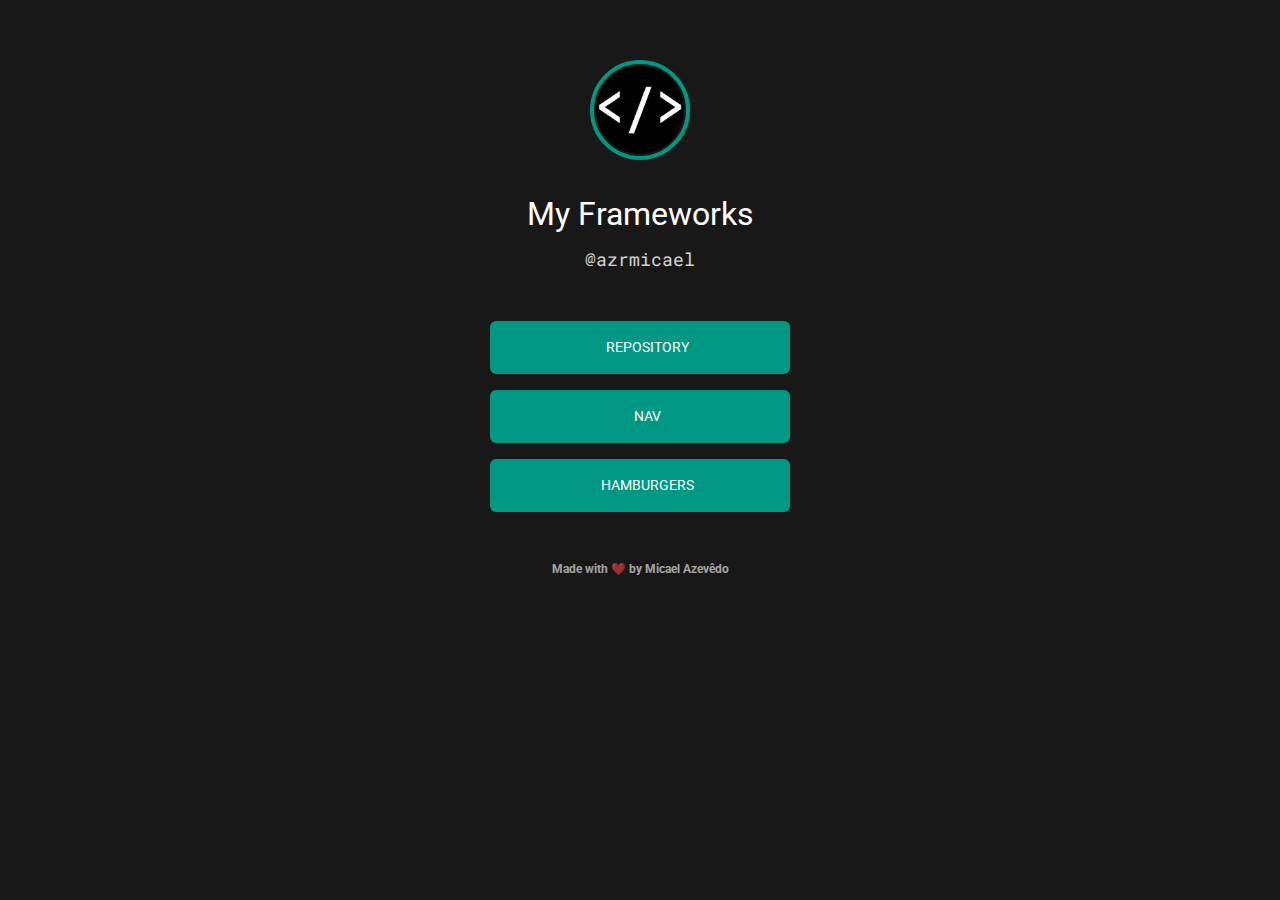
<file: index.html>
<!DOCTYPE html>

<!-- My Frameworks -->

<html lang="en">
<head>
    <meta charset="UTF-8">
    <meta name="viewport" content="width=device-width, initial-scale=1.0">
    <link rel="icon" type="image/png" sizes="32x32" href="assets/favicon-32x32.png">
    
    <!-- Google Fonts -->
    <link rel="preconnect" href="https://fonts.googleapis.com">
    <link rel="preconnect" href="https://fonts.gstatic.com" crossorigin>
    <link href="https://fonts.googleapis.com/css2?family=Roboto+Mono&family=Roboto:wght@500;700&display=swap" rel="stylesheet">

    <!-- Font Awesome -->
    <link rel="stylesheet" href="https://cdnjs.cloudflare.com/ajax/libs/font-awesome/6.4.2/css/all.css" integrity="sha512-KOWhIs2d8WrPgR4lTaFgxI35LLOp5PRki/DxQvb7mlP29YZ5iJ5v8tiLWF7JLk5nDBlgPP1gHzw96cZ77oD7zQ==" crossorigin="anonymous" referrerpolicy="no-referrer" />

    <!-- Our custom CSS -->
    <link rel="stylesheet" href="index.css">
    <title>My Frameworks</title>
</head>

<body>
    <main class="container">
        <img class="logo" src="assets/logo-512x512.png" alt="logo"/>
        <h1>My Frameworks</h1>
        <p class="username">
            <a class="username-link" href="https://github.com/azrmicael">@azrmicael</a>
        </p>
        
        <ul class="list">
            <li class="list-item">
                <a class="item-link" href="https://github.com/azrmicael/my-frameworks" target="_blank"><i class="fa-brands fa-github"></i>Repository</a>
            </li>

            <li class="list-item">
                <a class="item-link" href="navs/" target="_blank"><i class="fa-solid fa-window-maximize"></i>Nav</a>
            </li>

            <li class="list-item">
                <a class="item-link" href="hamburgers/" target="_blank"><i class="fa-solid fa-bars"></i>Hamburgers</a>
            </li>
        </ul>

        <footer>
            <a id="footer-link" href="mailto:azr.micael@gmail.com" target="_blank">
                Made with ❤️ by Micael Azevêdo
            </a>
        </footer>
    </main>
</body>
</html>
</file>
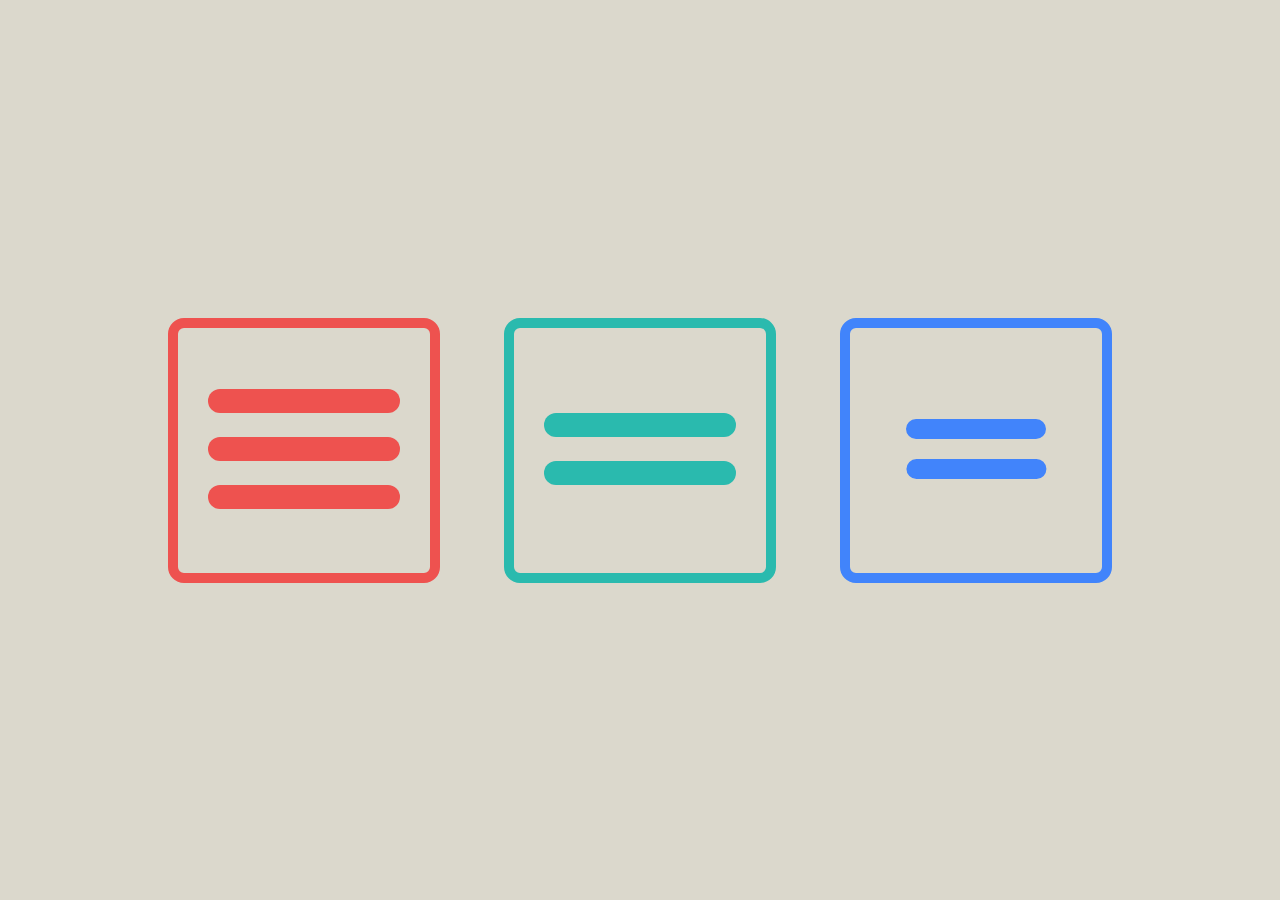
<file: hamburgers/index.html>
<!DOCTYPE html>

<!-- My navigation -->

<html lang="en">
<head>
    <meta charset="UTF-8">
    <meta name="viewport" content="width=device-width, initial-scale=1.0">
    <link rel="icon" type="image/png" href="https://github.com/azrmicael/my-frameworks/blob/main/assets/favicon-32x32.png?raw=true">
    
    <!-- Our custom CSS and JS -->
    <link rel="stylesheet" href="style.css">
    <title>Hamburgers | My Framework</title>
    <script src="main.js" defer></script>
</head>

<body>
    <header>

    </header>

    <main>
        <div class="examples">

            <!-- Button one -->
            <button class="button-one" aria-controls="primary-navigation" aria-expanded="false">
                <svg fill="var(--button-clr)" class="hamburger" viewBox="0 0 100 100" width="250">
                    <rect class="line top"
                          width="80" height="10"
                          x="10" y="25" rx="5">
                    </rect>
                    <rect class="line middle"
                          width="80" height="10"
                          x="10" y="45" rx="5">
                    </rect>
                    <rect class="line bottom"
                          width="80" height="10"
                          x="10" y="65" rx="5">
                    </rect>
                </svg>
            </button>

            <!-- Button two -->
            <button class="button-two" aria-controls="primary-navigation" aria-expanded="false">
                <svg stroke="var(--button-clr)" class="hamburger" viewBox="0 0 100 100" width="250">
                    <line class="line top"
                          x1="85" x2="15" y1="40" y2="40"
                          stroke-width="10"
                          stroke-linecap="round"
                          stroke-dasharray="70"
                          stroke-dashoffset="0">
                    </line>
                    <line class="line bottom"
                          x1="15" x2="85" y1="60" y2="60"
                          stroke-width="10"
                          stroke-linecap="round"
                          stroke-dasharray="70"
                          stroke-dashoffset="0">
                    </line>
                </svg>
            </button>

            <!-- Button three -->
            <button class="button-three" aria-controls="primary-navigation" aria-expanded="false">
                <svg stroke="var(--button-clr)" fill="none" class="hamburger" viewBox="-10 -10 120 120" width="250">
                    <path class="line"
                          stroke-width="10"
                          stroke-linecap="round"
                          stroke-linejoin="round"
                          d="m 20 40 h 60 a 1 1 0 0 1 0 20 h -60 a 1 1 0 0 1 0 -40 h 30 v 70">
                    </path>
                </svg>
            </button>

        </div>
    </main>
</body>
</html>
</file>
<file: index.css>
/* ======================================== */
/* --- CUSTOM PROPERTIES ------------------ */
/* ======================================== */

:root {
    /* colors */
    --clr-dark: #181818;
    --clr-light: #ffffff;
    --clr-accent: #009882;
    --clr-accent-hover: #1DD6BB;

    /* font-sizes */
    --fs-700: 2rem;
    --fs-600: 1.5rem;
    --fs-500: 1.125rem;
    --fs-400: 0.875rem;
    --fs-300: 0.75rem;

    /* font-families */
    --ff-primary: 'Roboto', sans-serif;
    --ff-secondary: 'Roboto Mono', monospace;

    /* font-weights */
    --fw-reg: 400;
    --fw-bold: 700;
}

/* ======================================== */
/* --- CSS RESET -------------------------- */
/* ======================================== */

/*
  1. Use a more-intuitive box-sizing model
  2. Remove default margin and padding
*/
*, *::before, *::after {
    box-sizing: border-box;
    margin: 0;
    padding: 0;
}
/*
  3. Set the font-weight
*/
h1, h2, h3, h4, h5, h6, p {
    font-weight: 400;
}
/* 
  4. Set up the body
*/
body {
    background-color: var(--clr-dark);
    color: var(--clr-light);
    font-family: var(--ff-primary);
    font-size: var(--fs-400);
    line-height: 1.5;
    min-height: 100vh;
}
/* 
  5. Set up the a
*/
a {
    text-decoration: none;
    color: inherit;
}
/*
  6. Improve media defaults
*/
img, picture, svg, canvas, video {
    display: block;
    max-width: 100%;
}
/*
  7. Remove built-in form typography styles
*/
input, textarea, button, select {
    font: inherit;
}


/* ======================================== */
/* --- GENERAL STYLES --------------------- */
/* ======================================== */

.container {
    text-align: center;
    margin: 0 auto;
    padding-top: 3.75rem;
    width: 18.75rem;
}

h1 {
    font-size: var(--fs-700);
    margin-top: 1.5rem;
    margin-bottom: 0.5rem;
}

.logo {
    display: inline;
    border: var(--clr-accent) solid 4px;
    border-radius: 50%;
    padding: 0.125rem;
    height: 6.25rem;
    width: 6.25rem;
}

.username {
    font-family: var(--ff-secondary);
    font-size: var(--fs-500);
    font-weight: var(--fw-reg);
    opacity: 0.8;
}

.list {
    list-style: none;
    margin: 3rem 0;
    padding: 0;
}

.item-link {
    background: var(--clr-accent);
    color: var(--clr-light);
    text-transform: uppercase;
    display: flex;
    align-items: center;
    justify-content: center;
    height: 3.313rem;
    margin-bottom: 1rem;
    border-radius: 0.375rem;
    transition: background 400ms;
}

.item-link:hover {
    background: var(--clr-accent-hover);
}

.fa-brands, .fas, .fa-solid {
    padding-right: 1em;
}

footer {
    font-size: var(--fs-300);
    font-weight: var(--fw-bold);
    opacity: 0.6;
    transition: opacity 400ms;
}

footer:hover {
    opacity: 1;
}
</file>
<file: hamburgers/style.css>
*, *::before, *::after {
  box-sizing: border-box;
}

html {
    min-height: 100vh;
    display: grid;
    place-content: center;
    background-color: hsl(48, 18%, 83%);
    /* background-color: #1c1c1c; */
}

.examples {
    padding: 3rem;
    max-width: 1200px;
    display: flex;
    flex-direction: column;
    gap: clamp(2rem, 8vw, 4rem);
}

@media (min-width: 62rem) {
    .examples {
        flex-direction: row;
    }
}

svg {
    width: clamp(8.5rem, 30vw, 15rem);
    height: clamp(8.5rem, 30vw, 15rem);
}

button {
    background: transparent;
    border: 10px solid var(--button-clr, #000);
    border-radius: 1rem;
}


/* ======================================== */
/* --- BUTTON ONE ------------------------- */
/* ======================================== */

.button-one {
    --button-clr: #ee524f;
}

.button-one .line {
    transition: 
        transform 300ms ease-in 300ms,
        rotate 300ms ease-in,
        opacity 0ms 300ms
    ;
    transform-origin: center;
}

.button-one[aria-expanded="true"] .line {
    transition: 
        transform 300ms ease-in,
        rotate 300ms ease-in 300ms,
        opacity 0ms 300ms
    ;
}

.button-one[aria-expanded="true"] .top {
    transform: translateY(20px);
    rotate: 45deg;
}

.button-one[aria-expanded="true"] .middle {
    opacity: 0;
}

.button-one[aria-expanded="true"] .bottom {
    transform: translateY(-20px);
    rotate: -45deg;
}


/* ======================================== */
/* --- BUTTON TWO ------------------------- */
/* ======================================== */

.button-two {
    --button-clr: #2abaae;
}

.button-two[data-state="closed"] :is(.top, .bottom) {
    animation: to-open-state 1s forwards;
}

.button-two[data-state="opened"] :is(.top, .bottom) {
    animation: to-close-state 1s forwards;
}

/* .button-two .hamburger {
    transition: rotate 800ms 100ms;
}

.button-two[data-state="opened"] .hamburger {
    rotate: 1turn;
} */

.button-two .line.top {
    --rotation: -45deg;
    transform-origin: 65px 45px; /* ! */
}

.button-two .line.bottom {
    --rotation: 45deg;
    transform-origin: 60px 55px; /* ! */
}

@keyframes to-close-state {
    0% {
        stroke-dashoffset: 0px;
    }
    40% {
        stroke-dashoffset: 69.9px;
    }
    60% {
        stroke-dashoffset: 69.9px;
        rotate: var(--rotation);
    }
    100% {
        stroke-dashoffset: 00.0px;
        rotate: var(--rotation);
    }
}

@keyframes to-open-state {
    0% {
        stroke-dashoffset: 0px;
        rotate: var(--rotation);
    }
    40% {
        stroke-dashoffset: 69.9px;
        rotate: var(--rotation);
    }
    60% {
        stroke-dashoffset: 69.9px;
    }
    100% {
        stroke-dashoffset: 0px;
    }
}

/* ======================================== */
/* --- BUTTON THREE ----------------------- */
/* ======================================== */

.button-three {
    --button-clr: #4184fb;
    overflow: hidden;
}

.button-three .hamburger {
    transition: translate 1s, rotate 1s;
}

.button-three[aria-expanded="true"] .hamburger {
    translate: 10px -10px;
    rotate: 0.125turn;
}

.button-three .line {
    transition: 1s;
    stroke-dasharray: 60 31 60 200;
}

.button-three[aria-expanded="true"] .line {
    stroke-dasharray: 60 105 60 200;
    stroke-dashoffset: -90;
}
</file>
